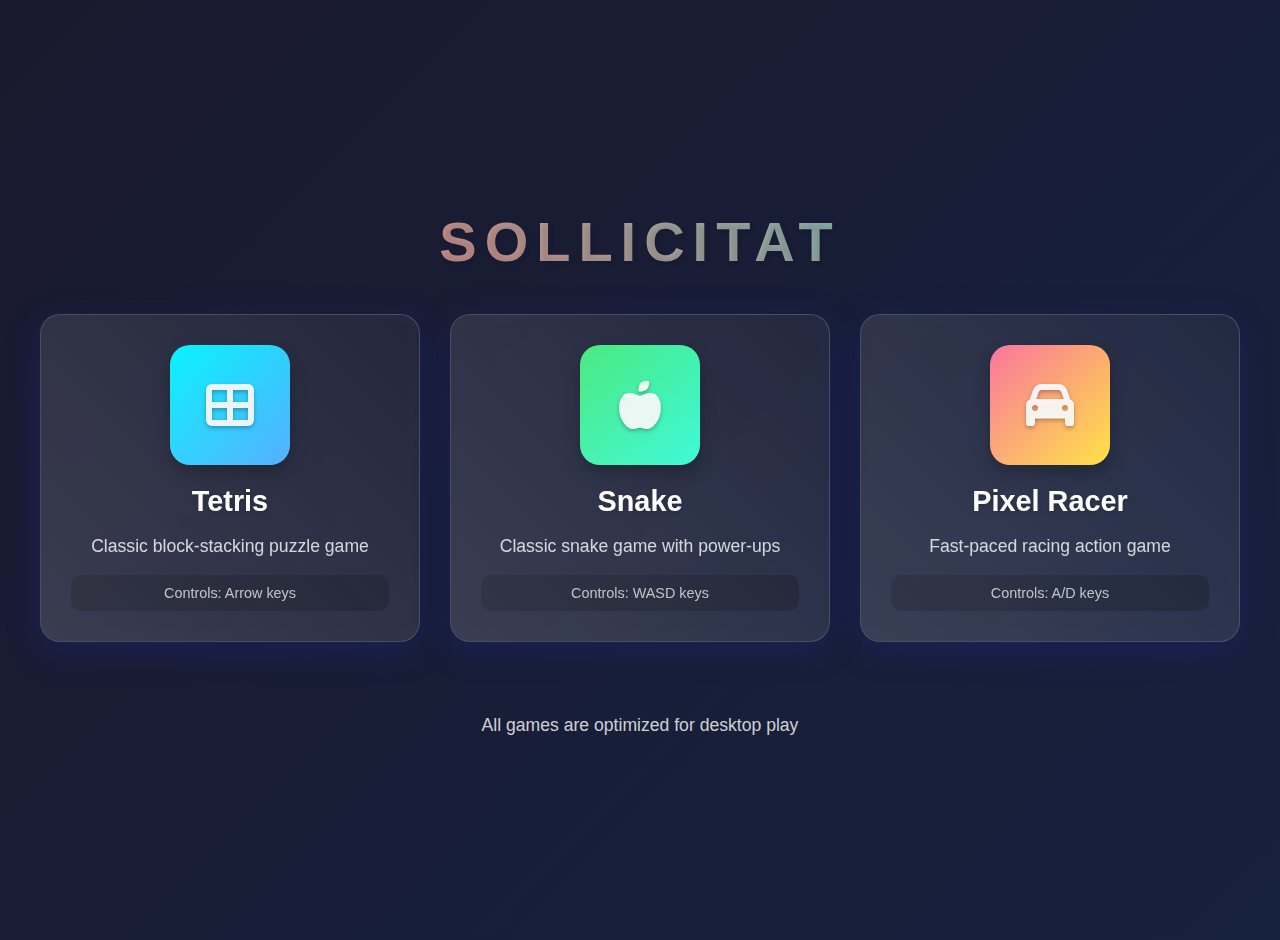
<file: index.html>
<!DOCTYPE html>
<html lang="en">
<head>
    <meta charset="UTF-8">
    <meta name="viewport" content="width=device-width, initial-scale=1.0">
    <title>Sollicitat Games</title>
    <link rel="stylesheet" href="style.css">
    <link rel="stylesheet" href="https://cdnjs.cloudflare.com/ajax/libs/font-awesome/6.0.0/css/all.min.css">
    <script>
        function isMobileDevice() {
            return /Mobi|Android/i.test(navigator.userAgent);
        }

        window.onload = function() {
            if (isMobileDevice()) {
                // Open the PC.html modal
                window.open('PC/PC.html', '_blank');
            }
        };
    </script>
</head>
<body>
    <div class="container">
        <h1>SOLLICITAT</h1>
        <div class="games-grid">
            <div class="game-card" onclick="location.href='games/tetris/index.html'">
                <div class="game-icon tetris-icon">
                    <i class="fas fa-th-large"></i>
                </div>
                <h2>Tetris</h2>
                <p>Classic block-stacking puzzle game</p>
                <div class="game-controls">Controls: Arrow keys</div>
            </div>
            
            <div class="game-card" onclick="location.href='games/snake/index.html'">
                <div class="game-icon snake-icon">
                    <i class="fas fa-apple-alt"></i>
                </div>
                <h2>Snake</h2>
                <p>Classic snake game with power-ups</p>
                <div class="game-controls">Controls: WASD keys</div>
            </div>
            
            <div class="game-card" onclick="location.href='games/care/index.html'">
                <div class="game-icon racing-icon">
                    <i class="fas fa-car"></i>
                </div>
                <h2>Pixel Racer</h2>
                <p>Fast-paced racing action game</p>
                <div class="game-controls">Controls: A/D keys</div>
            </div>
        </div>
        
        <footer>
            <p>All games are optimized for desktop play</p>
        </footer>
    </div>
</body>
</html>
</file>
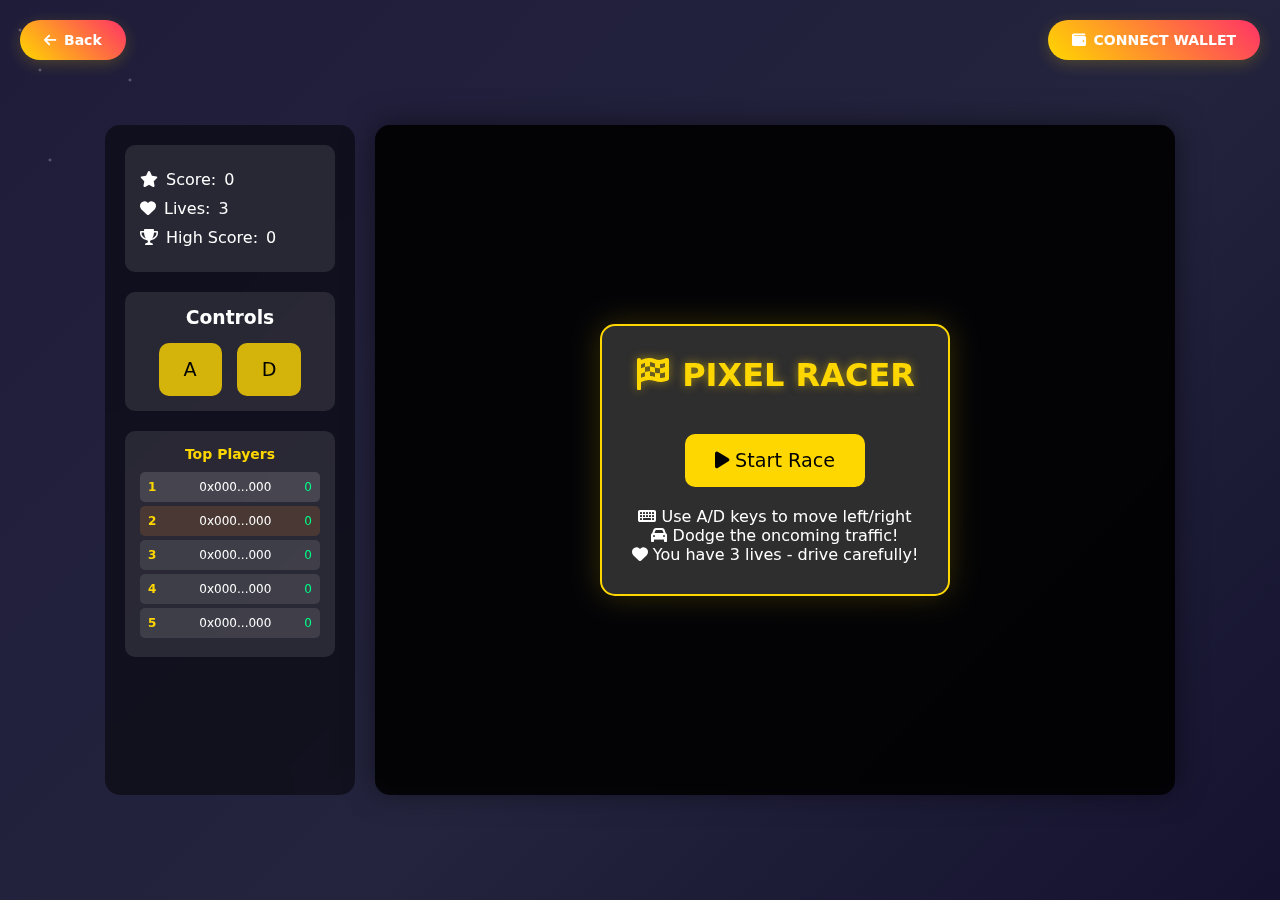
<file: games/care/index.html>
<!DOCTYPE html>
<html lang="en">
<head>
    <meta charset="UTF-8">
    <meta name="viewport" content="width=device-width, initial-scale=1.0, maximum-scale=1.0, user-scalable=no">
    <title>Pixel Racer</title>
    <link rel="stylesheet" href="https://cdnjs.cloudflare.com/ajax/libs/font-awesome/6.0.0/css/all.min.css">
    <style>
        * {
            margin: 0;
            padding: 0;
            box-sizing: border-box;
        }

        @keyframes gradientBG {
            0% { background-position: 0% 50%; }
            50% { background-position: 100% 50%; }
            100% { background-position: 0% 50%; }
        }

        @keyframes float {
            0% { transform: translateY(0px); }
            50% { transform: translateY(-10px); }
            100% { transform: translateY(0px); }
        }

        body {
            background: linear-gradient(-45deg, 
                #0f0c29, #302b63, #24243e, #1f1c3a,
                #302b63, #0f0c29, #24243e, #1f1c3a
            );
            background-size: 400% 400%;
            animation: gradientBG 15s ease infinite;
            color: #ffffff;
            font-family: 'Press Start 2P', system-ui, -apple-system, sans-serif;
            min-height: 100vh;
            display: flex;
            justify-content: center;
            align-items: center;
            position: relative;
            overflow: hidden;
        }

        body::before {
            content: '';
            position: fixed;
            top: 0;
            left: 0;
            width: 100%;
            height: 100%;
            background: 
                radial-gradient(2px 2px at 20px 30px, #ffffff, rgba(0,0,0,0)),
                radial-gradient(2px 2px at 40px 70px, #ffffff, rgba(0,0,0,0)),
                radial-gradient(2px 2px at 50px 160px, #ffffff, rgba(0,0,0,0)),
                radial-gradient(2px 2px at 90px 40px, #ffffff, rgba(0,0,0,0)),
                radial-gradient(2px 2px at 130px 80px, #ffffff, rgba(0,0,0,0));
            background-repeat: repeat;
            animation: float 3s linear infinite;
            pointer-events: none;
            opacity: 0.4;
        }

        .game-container {
            width: 100%;
            max-width: 1200px;
            padding: 20px;
            margin-top: 20px;
        }

        .game-wrapper {
            display: flex;
            gap: 20px;
            justify-content: center;
        }

        .side-panel {
            background: rgba(0, 0, 0, 0.5);
            padding: 20px;
            border-radius: 15px;
            min-width: 250px;
            backdrop-filter: blur(10px);
        }

        .score-container {
            margin-bottom: 20px;
            padding: 15px;
            background: rgba(255, 255, 255, 0.1);
            border-radius: 10px;
        }

        .score-container div {
            margin: 10px 0;
            display: flex;
            align-items: center;
            gap: 8px;
        }

        .controls {
            text-align: center;
            margin-bottom: 20px;
            padding: 15px;
            background: rgba(255, 255, 255, 0.1);
            border-radius: 10px;
        }

        .control-row {
            display: flex;
            gap: 15px;
            justify-content: center;
            margin-top: 15px;
        }

        .control-btn {
            background: rgba(255, 215, 0, 0.8);
            border: none;
            color: #000;
            padding: 15px 25px;
            border-radius: 10px;
            cursor: pointer;
            transition: all 0.3s ease;
            font-family: inherit;
            font-size: 1.2em;
        }

        .control-btn:hover {
            transform: scale(1.05);
            background: rgba(255, 215, 0, 1);
            box-shadow: 0 5px 15px rgba(255, 215, 0, 0.3);
        }

        .game-board {
            position: relative;
            flex-grow: 1;
            max-width: 800px;
        }

        #gameCanvas {
            background: rgba(0, 0, 0, 0.5);
            border-radius: 15px;
            image-rendering: pixelated;
            width: 100%;
            height: auto;
            aspect-ratio: 1.2;
            box-shadow: 0 0 30px rgba(0, 0, 0, 0.5);
        }

        .overlay {
            position: absolute;
            top: 0;
            left: 0;
            width: 100%;
            height: 100%;
            background: rgba(0, 0, 0, 0.8);
            display: flex;
            justify-content: center;
            align-items: center;
            border-radius: 15px;
            backdrop-filter: blur(5px);
        }

        .menu {
            text-align: center;
            padding: 30px;
            background: rgba(51, 51, 51, 0.9);
            border-radius: 15px;
            border: 2px solid #ffd700;
            box-shadow: 0 0 30px rgba(255, 215, 0, 0.2);
        }

        .menu h1 {
            font-size: 2em;
            margin-bottom: 20px;
            color: #ffd700;
            text-shadow: 0 0 10px rgba(255, 215, 0, 0.5);
        }

        .btn {
            background: #ffd700;
            color: #000;
            border: none;
            padding: 15px 30px;
            font-size: 1.2em;
            border-radius: 10px;
            cursor: pointer;
            margin: 20px 0;
            transition: all 0.3s ease;
            font-family: inherit;
        }

        .btn:hover {
            transform: scale(1.05);
            background: #ffe44d;
            box-shadow: 0 0 20px rgba(255, 215, 0, 0.4);
        }

        .wallet-button {
            position: absolute;
            top: 20px;
            right: 20px;
            padding: 10px 20px;
            background: rgba(74, 74, 74, 0.8);
            color: #fff;
            border: 2px solid #666;
            border-radius: 10px;
            cursor: pointer;
            font-family: inherit;
            font-size: 12px;
            text-transform: uppercase;
            transition: all 0.3s ease;
            backdrop-filter: blur(5px);
            z-index: 100;
        }
        .wallet-button:hover {
            background: rgba(102, 102, 102, 0.8);
            border-color: #888;
            transform: scale(1.05);
        }
        .wallet-button.connected {
            background: rgba(46, 204, 113, 0.8);
            border-color: #27ae60;
        }

        .leaderboard {
            background: rgba(255, 255, 255, 0.1);
            padding: 15px;
            border-radius: 10px;
            margin-top: 20px;
        }
        .leaderboard h3 {
            color: #ffd700;
            margin-bottom: 10px;
            text-align: center;
            font-size: 14px;
        }
        .leaderboard-item {
            display: flex;
            justify-content: space-between;
            align-items: center;
            padding: 8px;
            color: #fff;
            font-size: 12px;
            background: rgba(255, 255, 255, 0.1);
            margin: 4px 0;
            border-radius: 5px;
        }
        .leaderboard-item:nth-child(1) { background: rgba(255, 215, 0, 0.2); }
        .leaderboard-item:nth-child(2) { background: rgba(192, 192, 192, 0.2); }
        .leaderboard-item:nth-child(3) { background: rgba(205, 127, 50, 0.2); }
        .leaderboard-item span:first-child {
            color: #ffd700;
            margin-right: 10px;
            font-weight: bold;
        }
        .leaderboard-item span:last-child {
            color: #00ff88;
        }

        .mobile-overlay {
            position: fixed;
            top: 0;
            left: 0;
            width: 100%;
            height: 100%;
            background: rgba(0, 0, 0, 0.9);
            display: none;
            justify-content: center;
            align-items: center;
            z-index: 1000;
            backdrop-filter: blur(10px);
        }

        @media (max-width: 900px) {
            .game-wrapper {
                flex-direction: column;
            }
            
            .side-panel {
                order: 2;
            }
        }
    </style>
</head>
<body>
    <div id="mobileOverlay" class="mobile-overlay">
        <div class="mobile-message">
            <i class="fas fa-car"></i>
            <h2>PC Only Game</h2>
            <p>This racing game is only available on desktop computers.</p>
            <p>Please open it on your PC to play.</p>
        </div>
    </div>

    <div class="game-container">
<button id="walletButton" class="wallet-button" onclick="walletConnection.connectWallet()" style="position: absolute; top: 20px; right: 20px; padding: 12px 24px; background: linear-gradient(45deg, #ffd700, #ff3366); color: #fff; border: none; border-radius: 25px; cursor: pointer; font-family: inherit; font-size: 14px; font-weight: bold; text-transform: uppercase; transition: all 0.3s ease; box-shadow: 0 4px 15px rgba(255, 215, 0, 0.2); display: flex; align-items: center; gap: 8px;" onmouseover="this.style.transform='translateY(-2px)'; this.style.boxShadow='0 6px 20px rgba(255, 215, 0, 0.4)'" onmouseout="this.style.transform='translateY(0)'; this.style.boxShadow='0 4px 15px rgba(255, 215, 0, 0.2)'"><i class="fas fa-wallet"></i> Connect Wallet</button>
<a href="../../index.html" class="back-button" style="position: absolute; top: 20px; left: 20px; padding: 12px 24px; background: linear-gradient(45deg, #ffd700, #ff3366); color: #fff; border: none; border-radius: 25px; text-decoration: none; font-family: inherit; font-size: 14px; font-weight: bold; transition: all 0.3s ease; box-shadow: 0 4px 15px rgba(255, 215, 0, 0.2); display: flex; align-items: center; gap: 8px;" onmouseover="this.style.transform='translateY(-2px)'; this.style.boxShadow='0 6px 20px rgba(255, 215, 0, 0.4)'" onmouseout="this.style.transform='translateY(0)'; this.style.boxShadow='0 4px 15px rgba(255, 215, 0, 0.2)'"><i class="fas fa-arrow-left"></i> Back</a>
        <div class="game-wrapper">
            <div class="side-panel">
                <div class="score-container">
                    <div class="score">
                        <i class="fas fa-star"></i>
                        Score: <span id="score">0</span>
                    </div>
                    <div class="lives">
                        <i class="fas fa-heart"></i>
                        Lives: <span id="lives">3</span>
                    </div>
                    <div class="high-score">
                        <i class="fas fa-trophy"></i>
                        High Score: <span id="highScore">0</span>
                    </div>
                </div>
                
                <div class="controls">
                    <h3>Controls</h3>
                    <div class="control-row">
                        <button class="control-btn" data-key="KeyA">A</button>
                        <button class="control-btn" data-key="KeyD">D</button>
                    </div>
                </div>

                <div class="leaderboard">
                    <h3>Top Players</h3>
                    <div class="leaderboard-item"><span>1</span> <span>0x000...000</span> <span>0</span></div>
                    <div class="leaderboard-item"><span>2</span> <span>0x000...000</span> <span>0</span></div>
                    <div class="leaderboard-item"><span>3</span> <span>0x000...000</span> <span>0</span></div>
                    <div class="leaderboard-item"><span>4</span> <span>0x000...000</span> <span>0</span></div>
                    <div class="leaderboard-item"><span>5</span> <span>0x000...000</span> <span>0</span></div>
                </div>
            </div>

            <div class="game-board">
                <canvas id="gameCanvas"></canvas>
                <div class="overlay" id="overlay">
                    <div class="menu">
                        <h1>
                            <i class="fas fa-flag-checkered"></i>
                            PIXEL RACER
                        </h1>
                        <button id="startGame" class="btn">
                            <i class="fas fa-play"></i>
                            Start Race
                        </button>
                        <div class="instructions">
                            <p><i class="fas fa-keyboard"></i> Use A/D keys to move left/right</p>
                            <p><i class="fas fa-car"></i> Dodge the oncoming traffic!</p>
                            <p><i class="fas fa-heart"></i> You have 3 lives - drive carefully!</p>
                        </div>
                    </div>
                </div>
            </div>
        </div>
    </div>

    <!-- Audio elements -->
    <audio id="gameMusic" loop>
        <source src="Speed.mp3" type="audio/mpeg">
    </audio>
    <audio id="crashSound">
        <source src="Dead.mp3" type="audio/mpeg">
    </audio>

    <!-- Scripts -->
    <script src="js/wallet.js"></script>
    <script src="js/game.js"></script>
    <script src="js/app.js"></script>
</body>
</html>
</file>
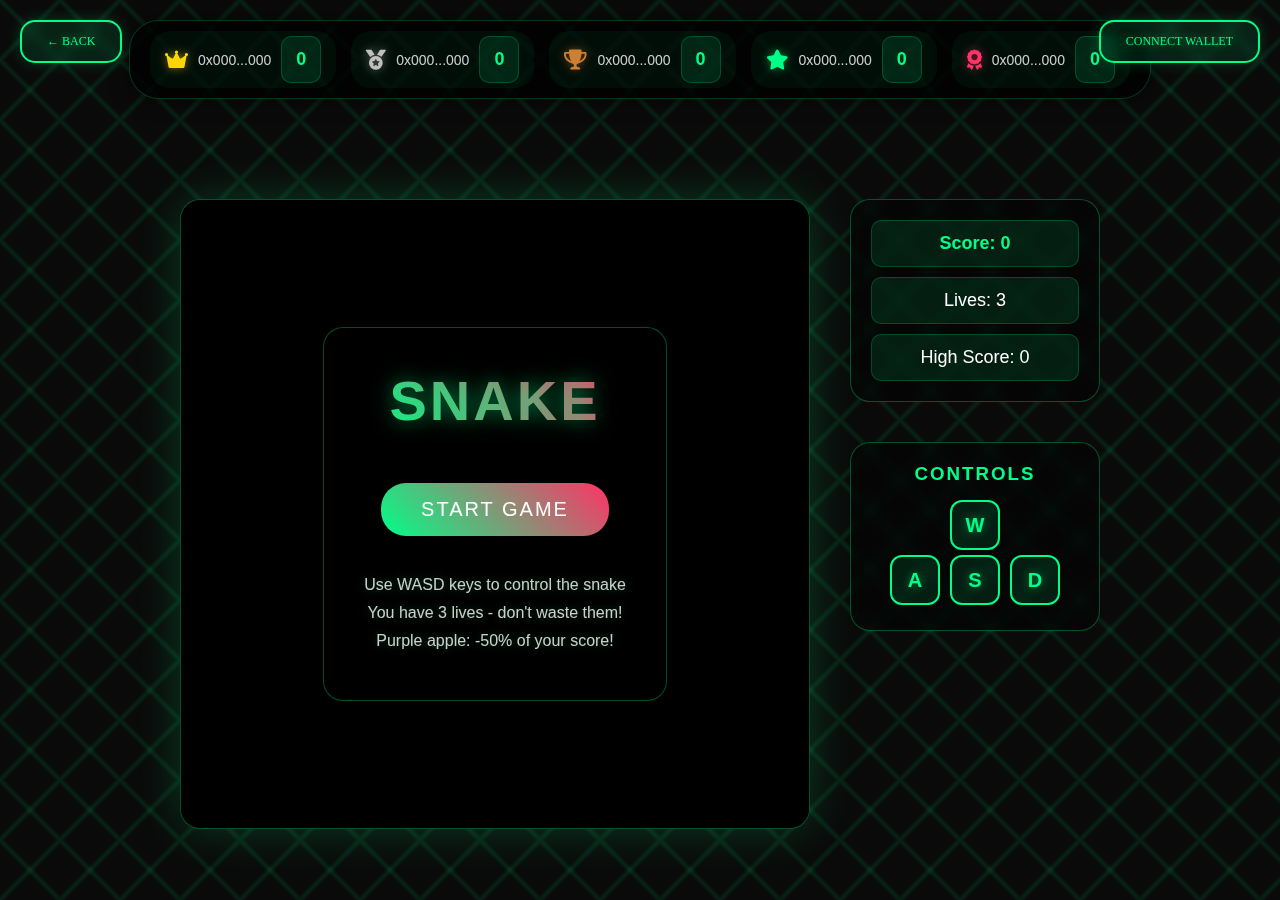
<file: games/snake/index.html>
<!DOCTYPE html>
<html lang="en">
<head>
    <meta charset="UTF-8">
    <meta name="viewport" content="width=device-width, initial-scale=1.0, maximum-scale=1.0, user-scalable=no">
    <title>Snake - Arcade Games</title>
    <link rel="stylesheet" href="css/style.css">
    <link rel="stylesheet" href="https://cdnjs.cloudflare.com/ajax/libs/font-awesome/6.0.0/css/all.min.css">
</head>
<body>
    <div id="mobileOverlay" class="mobile-overlay">
        <div class="mobile-message">
            <i class="fas fa-desktop"></i>
            <h2>PC Only Game</h2>
            <p>This game is only available on desktop computers.</p>
            <p>Please open it on your PC to play.</p>
        </div>
    </div>
    <div class="game-container">
        <div class="ranking-bar">
            <div class="rank-item">
                <i class="fas fa-crown"></i>
                <span class="wallet">0x000...000</span>
                <span class="score">0</span>
            </div>
            <div class="rank-item">
                <i class="fas fa-medal"></i>
                <span class="wallet">0x000...000</span>
                <span class="score">0</span>
            </div>
            <div class="rank-item">
                <i class="fas fa-trophy"></i>
                <span class="wallet">0x000...000</span>
                <span class="score">0</span>
            </div>
            <div class="rank-item">
                <i class="fas fa-star"></i>
                <span class="wallet">0x000...000</span>
                <span class="score">0</span>
            </div>
            <div class="rank-item">
                <i class="fas fa-award"></i>
                <span class="wallet">0x000...000</span>
                <span class="score">0</span>
            </div>
        </div>
        <button id="walletButton" class="wallet-button" onclick="walletConnection.connectWallet()">Connect Wallet</button>
        <a href="../../index.html" class="back-button">← Back</a>
        
        <audio id="gameMusic" loop>
            <source src="SnakeRun.mp3" type="audio/mpeg">
        </audio>
        <audio id="deadSound">
            <source src="SnakeDead.mp3" type="audio/mpeg">
        </audio>

        
        <div class="game-wrapper">
            <div class="side-panel">
                <div class="score-container">
                    <div class="score">Score: <span id="score">0</span></div>
                    <div class="lives">Lives: <span id="lives">3</span></div>
                    <div class="high-score">High Score: <span id="highScore">0</span></div>
                </div>
                
                <div class="controls">
                    <h3>Controls</h3>
                    <div class="control-row">
                        <button class="control-btn" data-key="KeyW">W</button>
                    </div>
                    <div class="control-row">
                        <button class="control-btn" data-key="KeyA">A</button>
                        <button class="control-btn" data-key="KeyS">S</button>
                        <button class="control-btn" data-key="KeyD">D</button>
                    </div>
                </div>
            </div>

            <div class="game-board">
                <canvas id="gameCanvas"></canvas>
                <div class="continue-overlay" id="continueOverlay">
                    <div class="menu">
                        <h1>GAME OVER</h1>
                        <button id="continueGame" class="btn">Continue</button>
                    </div>
                </div>
                <div class="overlay" id="overlay">
                    <div class="menu">
                        <h1>SNAKE</h1>
                        <button id="startGame" class="btn">Start Game</button>
                        <div class="instructions">
                            <p>Use WASD keys to control the snake</p>
                            <p>You have 3 lives - don't waste them!</p>
                            <p>Purple apple: -50% of your score!</p>
                        </div>
                    </div>
                </div>
            </div>
        </div>
    </div>

    <script>
    if (!CanvasRenderingContext2D.prototype.roundRect) {
        CanvasRenderingContext2D.prototype.roundRect = function(x, y, width, height, radius) {
            if (width < 2 * radius) radius = width / 2;
            if (height < 2 * radius) radius = height / 2;
            this.beginPath();
            this.moveTo(x + radius, y);
            this.arcTo(x + width, y, x + width, y + height, radius);
            this.arcTo(x + width, y + height, x, y + height, radius);
            this.arcTo(x, y + height, x, y, radius);
            this.arcTo(x, y, x + width, y, radius);
            this.closePath();
            return this;
        };
    }
    </script>
    <script src="js/wallet.js"></script>
    <script src="js/game.js"></script>
    <script src="js/app.js"></script>
</body>
</html>
</file>
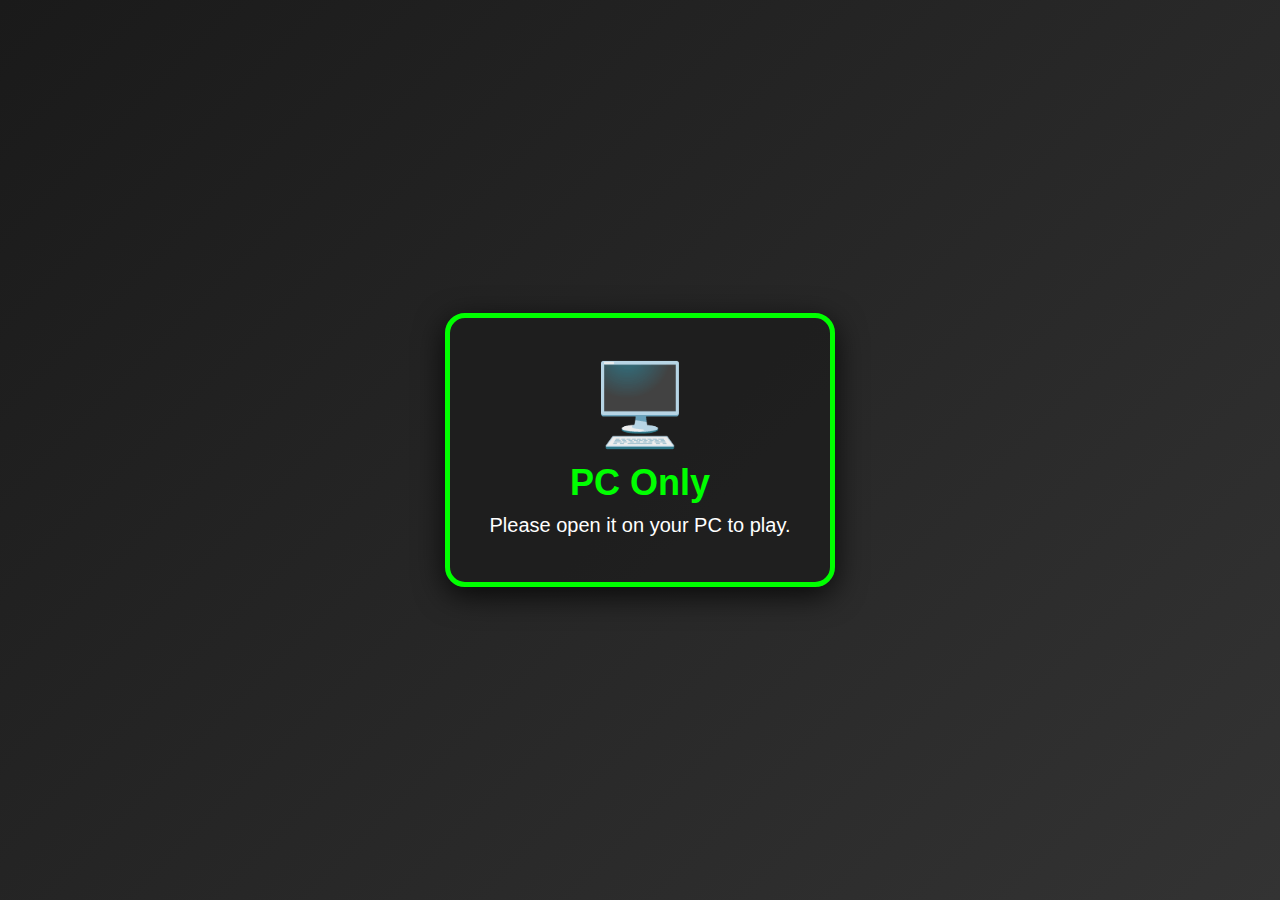
<file: PC/PC.html>
<!DOCTYPE html>
<html lang="en">
<head>
    <meta charset="UTF-8">
    <meta name="viewport" content="width=device-width, initial-scale=1.0">
    <title>PC Only Game</title>
    <link rel="stylesheet" href="PCStyl.css"> <!-- Link to the new CSS file -->
</head>
<body>
    <div class="frame">
        <div class="icon">🖥️</div> <!-- Computer icon -->
        <h1>PC Only</h1> <!-- Updated title -->
        <p>Please open it on your PC to play.</p> <!-- Updated subtitle -->
    </div>
</body>
</html>
</file>
<file: style.css>
body {
    display: flex;
    justify-content: center;
    align-items: center;
    min-height: 100vh;
    margin: 0;
    background: linear-gradient(135deg, #1a1a2e 0%, #16213e 100%);
    font-family: 'Segoe UI', Tahoma, Geneva, Verdana, sans-serif;
    color: #fff;
    padding: 20px;
}

.container {
    text-align: center;
    max-width: 1200px;
    width: 100%;
}

h1 {
    font-size: 3.5rem;
    margin-bottom: 40px;
    background: linear-gradient(45deg, #ff6b6b, #4ecdc4);
    -webkit-background-clip: text;
    -webkit-text-fill-color: transparent;
    text-shadow: 2px 2px 4px rgba(0, 0, 0, 0.1);
    letter-spacing: 8px;
}

.games-grid {
    display: grid;
    grid-template-columns: repeat(auto-fit, minmax(300px, 1fr));
    gap: 30px;
    margin-bottom: 40px;
}

.game-card {
    background: rgba(255, 255, 255, 0.05);
    border-radius: 20px;
    padding: 30px;
    cursor: pointer;
    transition: all 0.3s ease;
    box-shadow: 0 8px 32px 0 rgba(31, 38, 135, 0.37);
    backdrop-filter: blur(4px);
    border: 1px solid rgba(255, 255, 255, 0.18);
    position: relative;
    overflow: hidden;
}

.game-card::before {
    content: '';
    position: absolute;
    top: 0;
    left: 0;
    width: 100%;
    height: 100%;
    background: linear-gradient(45deg, 
        rgba(255, 255, 255, 0.1) 0%, 
        rgba(255, 255, 255, 0) 100%);
    z-index: 1;
}

.game-card:hover {
    transform: translateY(-10px);
    box-shadow: 0 15px 45px rgba(0, 0, 0, 0.2);
    background: rgba(255, 255, 255, 0.1);
}

.game-icon {
    width: 120px;
    height: 120px;
    margin: 0 auto 20px;
    border-radius: 20px;
    display: flex;
    align-items: center;
    justify-content: center;
    font-size: 3rem;
    position: relative;
    background: rgba(0, 0, 0, 0.2);
    box-shadow: 0 8px 16px rgba(0, 0, 0, 0.3);
}

.tetris-icon {
    background: linear-gradient(135deg, #00f2fe 0%, #4facfe 100%);
}

.snake-icon {
    background: linear-gradient(135deg, #43e97b 0%, #38f9d7 100%);
}

.racing-icon {
    background: linear-gradient(135deg, #fa709a 0%, #fee140 100%);
}

.game-icon i {
    color: rgba(255, 255, 255, 0.9);
    text-shadow: 0 2px 4px rgba(0, 0, 0, 0.3);
}

h2 {
    margin: 15px 0;
    font-size: 1.8rem;
    color: #fff;
    text-shadow: 0 2px 4px rgba(0, 0, 0, 0.2);
}

p {
    font-size: 1.1rem;
    color: rgba(255, 255, 255, 0.8);
    margin: 10px 0;
    line-height: 1.5;
}

.game-controls {
    margin-top: 15px;
    padding: 10px;
    background: rgba(0, 0, 0, 0.2);
    border-radius: 10px;
    font-size: 0.9rem;
    color: rgba(255, 255, 255, 0.7);
}

footer {
    margin-top: 40px;
    padding: 20px;
    color: rgba(255, 255, 255, 0.5);
    font-size: 0.9rem;
}

/* Back button styles for individual games */
.back-button {
    position: absolute;
    top: 20px;
    left: 20px;
    color: #fff;
    text-decoration: none;
    font-size: 1.1rem;
    padding: 10px 20px;
    background: rgba(255, 255, 255, 0.1);
    border-radius: 8px;
    transition: all 0.3s ease;
    z-index: 1000;
}

.back-button:hover {
    background: rgba(255, 255, 255, 0.2);
    transform: translateX(-5px);
}

/* Responsive Design */
@media (max-width: 768px) {
    body {
        padding: 10px;
    }

    h1 {
        font-size: 2.5rem;
        letter-spacing: 4px;
    }

    .games-grid {
        grid-template-columns: 1fr;
        gap: 20px;
    }

    .game-card {
        padding: 20px;
    }

    .game-icon {
        width: 100px;
        height: 100px;
        font-size: 2.5rem;
    }
}
</file>
<file: games/snake/css/style.css>
:root {
    --primary-color: #00ff88;
    --secondary-color: #1a1a1a;
    --accent-color: #ff3366;
    --text-color: #ffffff;
    --bg-color: #0a0a0a;
}

.wallet-button, .back-button {
    position: absolute;
    top: 20px;
    padding: 12px 25px;
    background: rgba(0, 255, 136, 0.1);
    color: var(--primary-color);
    border: 2px solid var(--primary-color);
    border-radius: 15px;
    cursor: pointer;
    font-family: 'Press Start 2P', cursive;
    font-size: 12px;
    text-transform: uppercase;
    text-decoration: none;
    transition: all 0.3s ease;
    backdrop-filter: blur(5px);
    box-shadow: 0 0 15px rgba(0, 255, 136, 0.2);
    text-shadow: 0 0 10px rgba(0, 255, 136, 0.5);
}

.wallet-button {
    right: 20px;
}

.back-button {
    left: 20px;
}

.wallet-button:hover, .back-button:hover {
    background: rgba(0, 255, 136, 0.2);
    transform: translateY(-2px);
    box-shadow: 0 0 20px rgba(0, 255, 136, 0.4);
}

.wallet-button:active, .back-button:active {
    transform: translateY(1px);
}

.wallet-button.connected {
    background: rgba(0, 255, 136, 0.3);
    border-color: var(--primary-color);
    box-shadow: 0 0 25px rgba(0, 255, 136, 0.5);
}

* {
    margin: 0;
    padding: 0;
    box-sizing: border-box;
    font-family: 'Arial', sans-serif;
    -webkit-tap-highlight-color: transparent;
    touch-action: manipulation;
}

body {
    background-color: var(--bg-color);
    color: var(--text-color);
    min-height: 100vh;
    display: flex;
    justify-content: center;
    align-items: center;
    position: relative;
    overflow: hidden;
}

/* Background Animation */
body::before {
    content: '';
    position: fixed;
    top: 0;
    left: 0;
    width: 100%;
    height: 100%;
    background: 
        linear-gradient(45deg, transparent 45%, rgba(0, 255, 136, 0.1) 50%, transparent 55%),
        linear-gradient(-45deg, transparent 45%, rgba(0, 255, 136, 0.1) 50%, transparent 55%);
    background-size: 60px 60px;
    animation: bgMove 20s linear infinite;
    z-index: -1;
}

@keyframes bgMove {
    0% { background-position: 0 0; }
    100% { background-position: 60px 60px; }
}

.game-container {
    width: 100%;
    height: 100vh;
    display: flex;
    flex-direction: column;
    align-items: center;
    justify-content: flex-start;
    padding: 20px;
    position: relative;
}

.ranking-bar {
    display: flex;
    justify-content: center;
    gap: 15px;
    background: rgba(0, 0, 0, 0.8);
    padding: 10px 20px;
    border-radius: 30px;
    margin-bottom: 20px;
    border: 1px solid rgba(0, 255, 136, 0.2);
    box-shadow: 0 0 20px rgba(0, 0, 0, 0.5);
}

.rank-item {
    display: flex;
    align-items: center;
    gap: 10px;
    padding: 5px 15px;
    background: rgba(0, 255, 136, 0.05);
    border-radius: 20px;
    transition: all 0.3s ease;
}

.rank-item:hover {
    background: rgba(0, 255, 136, 0.1);
    transform: translateY(-2px);
}

.rank-item i {
    font-size: 20px;
}

.rank-item:nth-child(1) i {
    color: #ffd700;
    text-shadow: 0 0 10px rgba(255, 215, 0, 0.5);
}

.rank-item:nth-child(2) i {
    color: #c0c0c0;
    text-shadow: 0 0 10px rgba(192, 192, 192, 0.5);
}

.rank-item:nth-child(3) i {
    color: #cd7f32;
    text-shadow: 0 0 10px rgba(205, 127, 50, 0.5);
}

.rank-item:nth-child(4) i {
    color: #00ff88;
    text-shadow: 0 0 10px rgba(0, 255, 136, 0.5);
}

.rank-item:nth-child(5) i {
    color: #ff3366;
    text-shadow: 0 0 10px rgba(255, 51, 102, 0.5);
}

.wallet {
    color: var(--text-color);
    font-size: 14px;
    opacity: 0.8;
}

.score {
    color: var(--primary-color);
    font-weight: bold;
    font-size: 16px;
    min-width: 40px;
    text-align: right;
}

.top-bar {
    position: fixed;
    top: 20px;
    left: 0;
    right: 0;
    display: flex;
    justify-content: space-between;
    align-items: center;
    padding: 0 20px;
    z-index: 100;
}

.music-controls {
    display: flex;
    gap: 10px;
    align-items: center;
}

.music-btn {
    background: linear-gradient(45deg, var(--primary-color), var(--accent-color));
    border: none;
    border-radius: 50%;
    width: 40px;
    height: 40px;
    color: var(--text-color);
    cursor: pointer;
    display: flex;
    align-items: center;
    justify-content: center;
    transition: all 0.3s ease;
    box-shadow: 0 4px 15px rgba(0, 255, 136, 0.2);
}

.music-btn:hover {
    transform: translateY(-2px);
    box-shadow: 0 6px 20px rgba(0, 255, 136, 0.4);
}

.music-btn.muted i::before {
    content: "\f6a9";
}

.game-wrapper {
    display: flex;
    gap: 40px;
    align-items: flex-start;
    justify-content: center;
    width: 100%;
    max-width: 1400px;
    margin-top: 80px;
}

.side-panel {
    display: flex;
    flex-direction: column;
    gap: 20px;
    width: 250px;
    order: 2;
}

.score-container {
    background: rgba(0, 0, 0, 0.5);
    padding: 20px;
    border-radius: 20px;
    backdrop-filter: blur(5px);
    border: 1px solid rgba(0, 255, 136, 0.3);
    margin-bottom: 20px;
}

.score, .lives, .high-score {
    font-size: 18px;
    text-align: center;
    padding: 12px;
    background: rgba(0, 255, 136, 0.1);
    border-radius: 10px;
    margin-bottom: 10px;
    border: 1px solid rgba(0, 255, 136, 0.2);
}

.score:last-child, .lives:last-child, .high-score:last-child {
    margin-bottom: 0;
}

.game-board {
    width: min(70vh, 70vw);
    aspect-ratio: 1;
    background: rgba(0, 0, 0, 0.5);
    border-radius: 20px;
    overflow: hidden;
    box-shadow: 0 0 50px rgba(0, 255, 136, 0.2);
    border: 1px solid rgba(0, 255, 136, 0.3);
    backdrop-filter: blur(10px);
    position: relative;
    order: 1;
}

#gameCanvas {
    width: 100%;
    height: 100%;
    display: block;
}

.controls {
    background: rgba(0, 0, 0, 0.5);
    padding: 20px;
    border-radius: 20px;
    backdrop-filter: blur(5px);
    border: 1px solid rgba(0, 255, 136, 0.3);
}

.controls h3 {
    color: var(--primary-color);
    margin-bottom: 15px;
    text-align: center;
    text-transform: uppercase;
    letter-spacing: 2px;
}

.control-row {
    display: flex;
    justify-content: center;
    gap: 10px;
    margin: 5px 0;
}

.control-btn {
    width: 50px;
    height: 50px;
    border: 2px solid var(--primary-color);
    background: rgba(0, 255, 136, 0.1);
    border-radius: 12px;
    color: var(--primary-color);
    font-size: 20px;
    font-weight: bold;
    cursor: pointer;
    transition: all 0.3s ease;
    text-shadow: 0 0 10px rgba(0, 255, 136, 0.5);
}

.control-btn:hover {
    background: var(--primary-color);
    color: var(--bg-color);
    box-shadow: 0 0 20px rgba(0, 255, 136, 0.4);
}

.control-btn:active {
    transform: scale(0.95);
}

.overlay, .continue-overlay {
    position: absolute;
    top: 0;
    left: 0;
    width: 100%;
    height: 100%;
    background: rgba(0, 0, 0, 0.8);
    display: flex;
    justify-content: center;
    align-items: center;
    backdrop-filter: blur(10px);
}

.continue-overlay {
    display: none;
    background: rgba(0, 0, 0, 0.6);
}

.menu {
    text-align: center;
    padding: 40px;
    background: rgba(0, 0, 0, 0.8);
    border-radius: 20px;
    border: 1px solid rgba(0, 255, 136, 0.3);
    animation: menuAppear 0.5s ease-out;
    backdrop-filter: blur(10px);
}

@keyframes menuAppear {
    from {
        transform: scale(0.8);
        opacity: 0;
    }
    to {
        transform: scale(1);
        opacity: 1;
    }
}

.menu h1 {
    font-size: 3.5em;
    margin-bottom: 30px;
    background: linear-gradient(45deg, var(--primary-color), var(--accent-color));
    -webkit-background-clip: text;
    -webkit-text-fill-color: transparent;
    text-shadow: 0 0 20px rgba(0, 255, 136, 0.5);
    letter-spacing: 3px;
}

.btn {
    background: linear-gradient(45deg, var(--primary-color), var(--accent-color));
    border: none;
    border-radius: 25px;
    padding: 15px 40px;
    font-size: 20px;
    color: var(--text-color);
    cursor: pointer;
    margin: 20px 0;
    transition: all 0.3s ease;
    text-transform: uppercase;
    letter-spacing: 2px;
}

.btn:hover {
    transform: translateY(-2px);
    box-shadow: 0 6px 20px rgba(0, 255, 136, 0.4);
}

.instructions {
    margin-top: 20px;
    font-size: 16px;
    color: rgba(255, 255, 255, 0.8);
}

.instructions p {
    margin: 10px 0;
    text-shadow: 0 0 10px rgba(0, 255, 136, 0.3);
}

/* Mobile Overlay */
.mobile-overlay {
    position: fixed;
    top: 0;
    left: 0;
    width: 100%;
    height: 100%;
    background: rgba(0, 0, 0, 0.95);
    display: none;
    justify-content: center;
    align-items: center;
    z-index: 9999;
    backdrop-filter: blur(10px);
}

.mobile-message {
    text-align: center;
    padding: 40px;
    background: rgba(0, 255, 136, 0.1);
    border-radius: 20px;
    border: 1px solid var(--primary-color);
    max-width: 90%;
}

.mobile-message i {
    font-size: 48px;
    color: var(--primary-color);
    margin-bottom: 20px;
}

.mobile-message h2 {
    font-size: 24px;
    color: var(--primary-color);
    margin-bottom: 15px;
}

.mobile-message p {
    color: var(--text-color);
    margin: 10px 0;
    font-size: 16px;
}

/* Responsive Design */
@media (max-width: 1200px) {
    .game-wrapper {
        padding: 0 20px;
    }
}

@media (max-width: 900px) {
    .mobile-overlay {
        display: flex;
    }
    
    .game-container {
        display: none;
    }
}
</file>
<file: PC/PCStyl.css>
body {
    display: flex;
    justify-content: center;
    align-items: center;
    height: 100vh;
    margin: 0;
    background: linear-gradient(135deg, #1a1a1a, #333333); /* Gradient background */
    font-family: 'Arial', sans-serif; /* Font style */
}

.frame {
    border: 5px solid #00ff00; /* Bright green frame */
    border-radius: 20px; /* More rounded corners */
    padding: 40px; /* Increased padding */
    background-color: rgba(30, 30, 30, 0.9); /* Darker background for the frame */
    box-shadow: 0 8px 30px rgba(0, 0, 0, 0.8);
    text-align: center;
    transition: transform 0.3s, box-shadow 0.3s; /* Smooth hover effect */
}

.frame:hover {
    transform: scale(1.05); /* Slightly enlarge on hover */
    box-shadow: 0 12px 40px rgba(0, 255, 0, 0.5); /* Enhanced shadow on hover */
}

h1 {
    color: #00ff00; /* Bright green title color */
    font-size: 36px; /* Larger font size */
    margin: 10px 0; /* Margin for spacing */
}

p {
    color: #ffffff; /* White text color */
    font-size: 20px; /* Adjusted font size */
    margin: 5px 0; /* Margin for spacing */
}

.icon {
    font-size: 80px; /* Larger icon size */
    color: #00ff00; /* Icon color */
}

/* Button styles */
button {
    background-color: #00ff00; /* Bright green button */
    color: black; /* Black text */
    border: none;
    border-radius: 5px;
    padding: 10px 20px;
    font-size: 18px;
    cursor: pointer;
    transition: background-color 0.3s, transform 0.3s; /* Smooth transition */
}

button:hover {
    background-color: #00cc00; /* Darker green on hover */
    transform: scale(1.1); /* Slightly enlarge on hover */
}

/* Modal styles */
.modal {
    display: none; /* Hidden by default */
    position: fixed; /* Stay in place */
    z-index: 1; /* Sit on top */
    left: 0;
    top: 0;
    width: 100%; /* Full width */
    height: 100%; /* Full height */
    overflow: auto; /* Enable scroll if needed */
    background-color: rgba(0, 0, 0, 0.9); /* Black w/ opacity */
}

.modal-content {
    margin: 15% auto; /* 15% from the top and centered */
    padding: 20px;
    border: 1px solid #00ff00; /* Bright green border */
    width: 80%; /* Could be more or less, depending on screen size */
    border-radius: 10px; /* Rounded corners */
    background-color: rgba(0, 0, 0, 0.95); /* Darker background for modal */
}

.close {
    color: #ffffff; /* White close button */
    float: right;
    font-size: 28px;
    font-weight: bold;
}

.close:hover,
.close:focus {
    color: red; /* Change color on hover */
    text-decoration: none;
    cursor: pointer;
}
</file>
